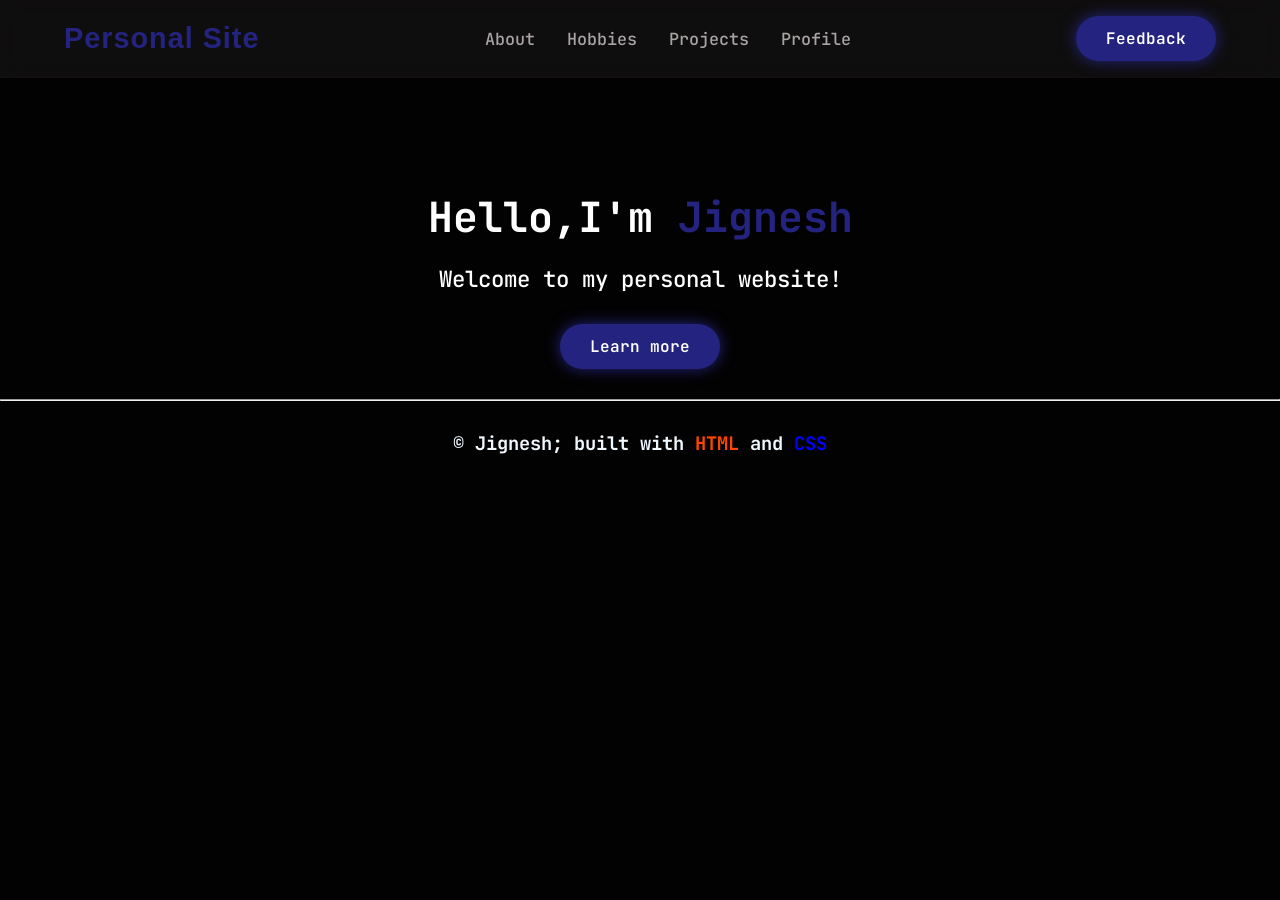
<file: index.html>
<!DOCTYPE html>
<html lang="en">
     <head>
    <meta charset="UTF-8">
    <meta name="viewport" content="width=device-width, initial-scale=1.0">
    <link rel="icon" type="img/png" href="favicon.png">
    <link rel="stylesheet" href="lobby.css">
    <link rel="preconnect" href="https://fonts.googleapis.com">
<link rel="preconnect" href="https://fonts.gstatic.com" crossorigin>
<link href="https://fonts.googleapis.com/css2?family=JetBrains+Mono:ital,wght@0,100..800;1,100..800&family=Rubik+Doodle+Shadow&display=swap" rel="stylesheet"> 
<link rel="preconnect" href="https://fonts.googleapis.com">
<link rel="preconnect" href="https://fonts.gstatic.com" crossorigin>
<link href="https://fonts.googleapis.com/css2?family=JetBrains+Mono:ital,wght@0,100..800;1,100..800&display=swap" rel="stylesheet">
    <link rel="preconnect" href="https://fonts.googleapis.com">
<link rel="preconnect" href="https://fonts.gstatic.com" crossorigin>
<link href="https://fonts.googleapis.com/css2?family=Rubik+Doodle+Shadow&display=swap" rel="stylesheet">
    <title>Personal Website</title>
    <!--Hey, to anyone reading this, thanks for checking my site-->
</head>
<body>
    <header>
        <nav>
            <button class="logo" onclick="window.location.href='index.html'">Personal Site</button>
            <ul class="navlinks">
          <li><a href="about.html" alt="about me">About</a></li> 
           <li><a href="hobbies.html" alt="my hobbies">Hobbies</a></li> 
            <li><a href="projects.html" alt="my projects">Projects</a></li> 
            <li><a href="https://stardance.hackclub.com/@jigneshphalsawal" alt="my profile in stardance/slack" target="_blank">Profile</a></li>

        </ul>
         <div class="btns">
                <button class="btn" onclick="window.location.href='feedback.html'" >Feedback</button>
       </div>
        </nav> 
    </header>
    <main>
        <div class="mainboard">
            <h1>Hello,I'm <span class="Jignesh"> Jignesh</span></h1>
         <p>Welcome to my personal website!</p>
         <button class="btn" onclick="window.location.href='about.html'">Learn more</button>
         </div>
          </main>
           <hr>
     <footer>
        <h3>&copy; Jignesh; built with <span class="HTML">HTML</span> and <span class="CSS">CSS</span> </h3>
    </footer>
</body>
</html>
</file>
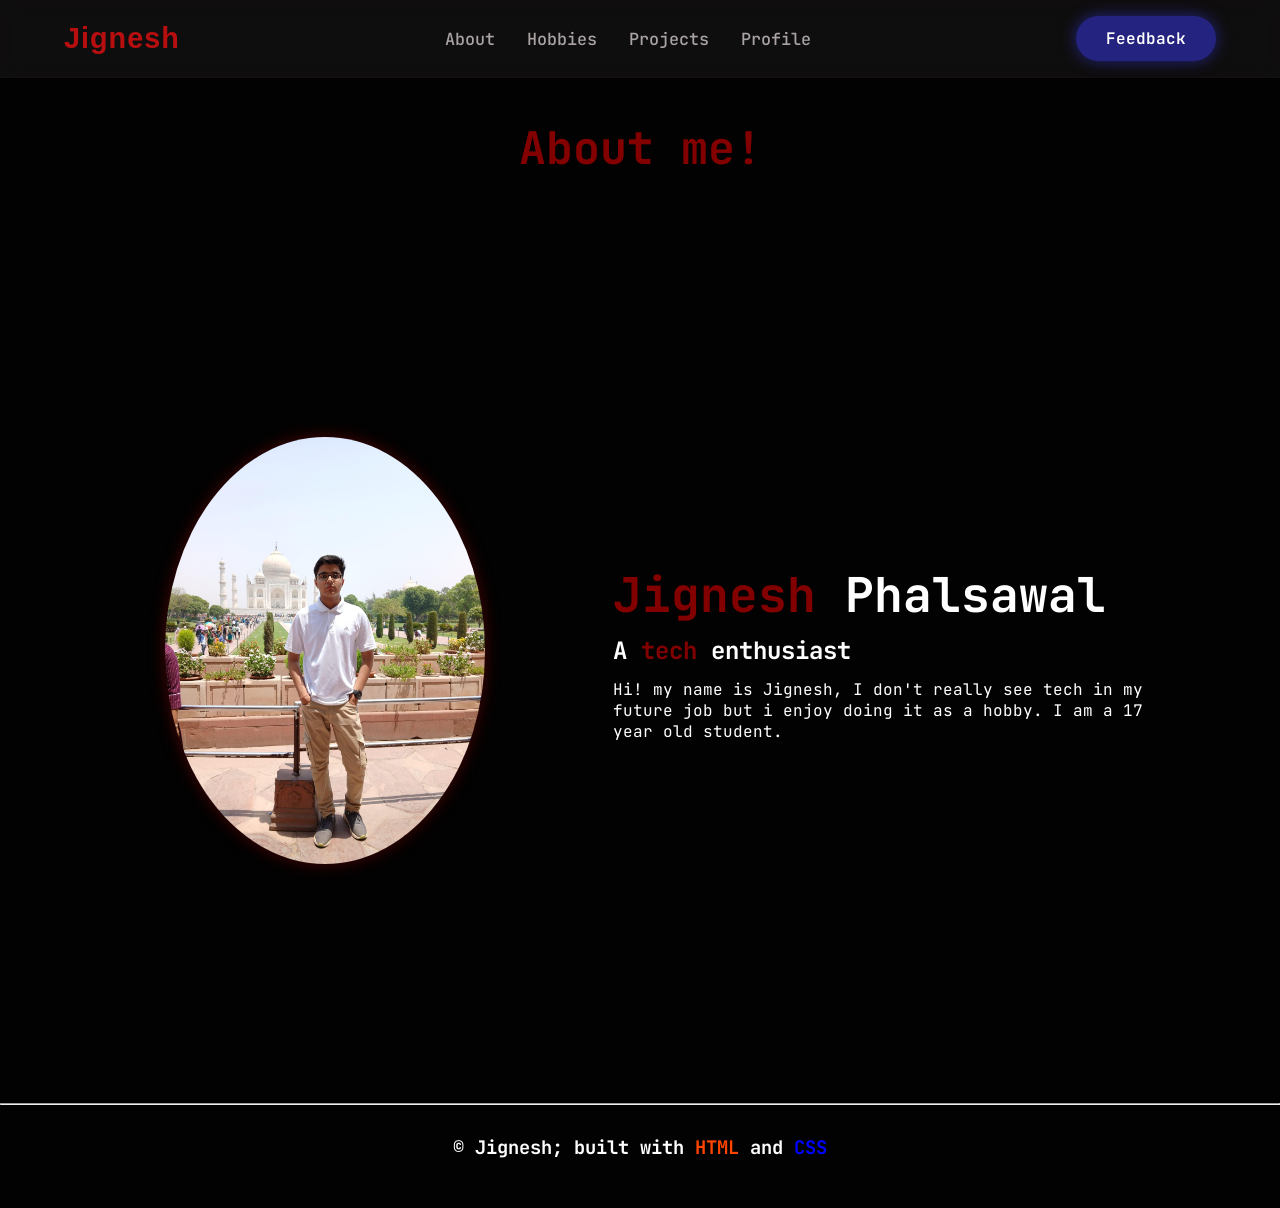
<file: about.html>
<!DOCTYPE html>
<html lang="en">
<head>
    <meta charset="UTF-8">
    <meta name="viewport" content="width=device-width, initial-scale=1.0">
    <link rel="stylesheet" href="about.css">
    <link href="https://fonts.googleapis.com/css2?family=JetBrains+Mono:ital,wght@0,100..800;1,100..800&display=swap" rel="stylesheet">
     <link rel="icon" type="image/png" href="img/favicon.png">
    <title>About the creator</title>
</head>
<body>
    </head>
<body>
    <header>
        <nav>
            <button class="logo" onclick="window.location.href='index.html'">Jignesh</button>
            <ul class="navlinks">
          <li><a href="about.html" alt="about me">About</a></li> 
           <li><a href="hobbies.html" alt="my hobbies">Hobbies</a></li> 
            <li><a href="projects.html" alt="my projects">Projects</a></li> 
            <li><a href="https://stardance.hackclub.com/@jigneshphalsawal" alt="my contact" target="_blank">Profile</a></li> 

        </ul>

       <div class="btns">
                <button class="btn" onclick="window.location.href='feedback.html'" >Feedback</button>
       </div>
        </nav> 
    </header>
    <h1 class="about-title">About me!</h1>
    <main>
        <section class="home">
        <div class="home-img">
        <img src="img/IMG_0772.jpg">
        </div>
        <div class="home-content">
        <h1><span class="red">Jignesh</span> Phalsawal</h1>
        <h2>A <span class="red">tech</span> enthusiast</h2>
        <p>Hi! my name is Jignesh, I don't really see tech in my future job but i enjoy doing it as a hobby. I am a 17 year old student.</p>
    </div>
    </section>
    </main>
</body>
<hr>
<footer>
        <h3>&copy; Jignesh; built with <span class="HTML">HTML</span> and <span class="CSS">CSS</span> </h3>
    </footer>
    <br>
</html>
</file>
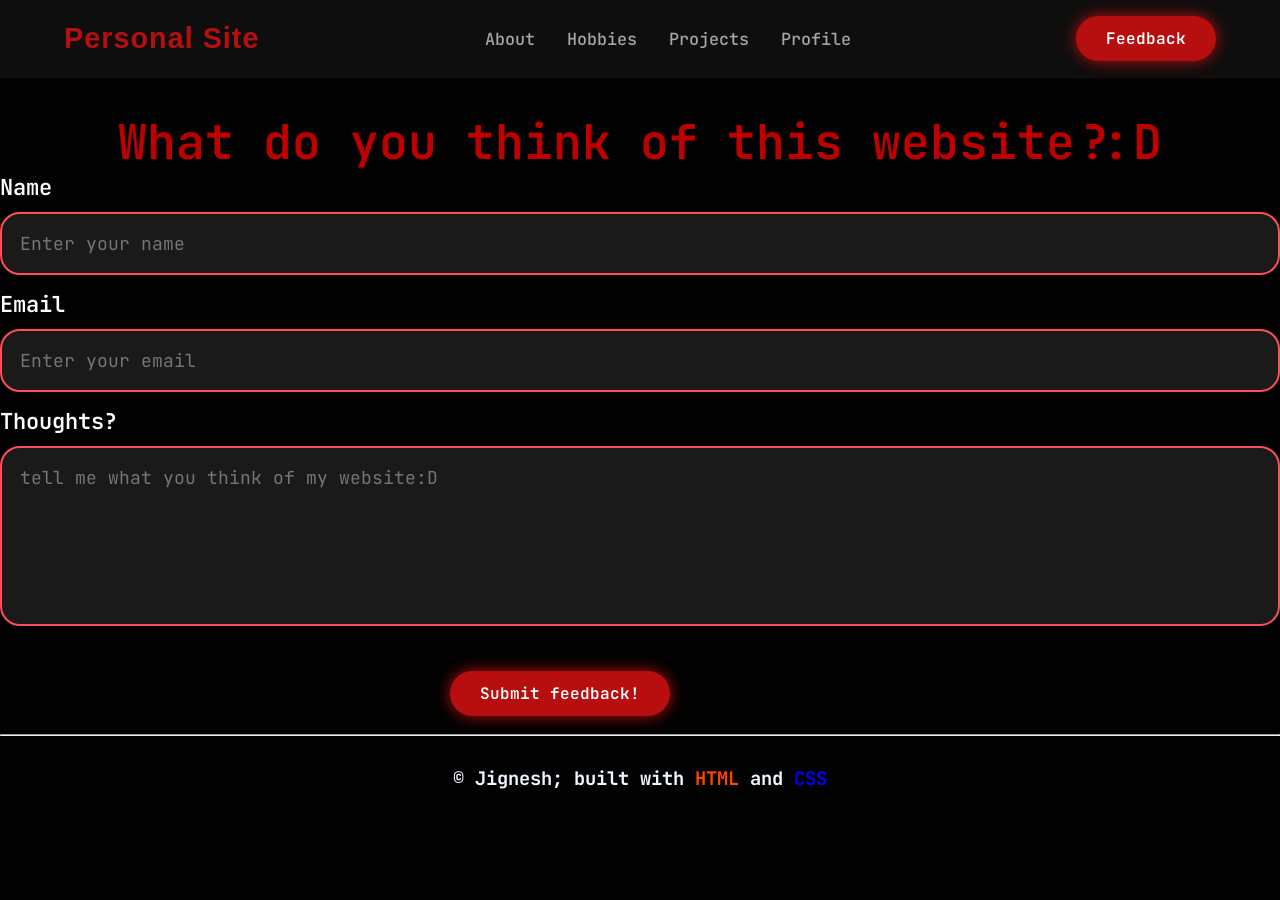
<file: feedback.html>
<!DOCTYPE html>
<html lang="en">
<head>
    <meta charset="UTF-8">
    <meta name="viewport" content="width=device-width, initial-scale=1.0">
    <link rel="stylesheet" href="feedback.css">
    <link href="https://fonts.googleapis.com/css2?family=JetBrains+Mono:ital,wght@0,100..800;1,100..800&display=swap" rel="stylesheet">
     <link rel="icon" type="image/png" href="favicon.png">
    <title>Feedback</title> 
</head>
<header>
      <header>
        <nav>
            <button class="logo" onclick="window.location.href='index.html'">Personal Site</button>
            <ul class="navlinks">
          <li><a href="about.html" alt="about me">About</a></li> 
           <li><a href="hobbies.html" alt="my hobbies">Hobbies</a></li> 
            <li><a href="projects.html" alt="my projects">Projects</a></li> 
            <li><a href="https://stardance.hackclub.com/@jigneshphalsawal" alt="my profile in stardance/slack" target="_blank">Profile</a></li>

        </ul>

       <div class="btns">
                <button class="btn" onclick="window.location.href='feedback.html'" >Feedback</button>
       </div>
        </nav> 
    </header>
<body>
    <section class="Feedback">
    <h1>What do you think of this website?:D</h1>
    <form action="https://api.web3forms.com/submit" class="Feedbackform" method="POST">
          <input type="hidden" name="access_key" value="416b42c4-8931-43d5-85da-b5e882afea4b">
        <div class="input-box">
        <label for="name">Name</label>
        <input type="text" id="name" placeholder="Enter your name" required>
        </div>
        <div class="input-box">
        <label for="email">Email</label>
        <input type="email" id="email" placeholder="Enter your email" required>
        </div>
        <div class="input-box">
        <label for="thoughts">Thoughts?</label>
        <textarea id="thoughts" name="thoughts" placeholder="tell me what you think of my website:D" rows="6" required></textarea>
        </div>
        <button class="button" type="submit">Submit feedback!</button>
    </form>
   </section>
   <br>
   <hr>
   <footer>
        <h3>&copy; Jignesh; built with <span class="HTML">HTML</span> and <span class="CSS">CSS</span> </h3>
    </footer>
</body>
</html>
</file>
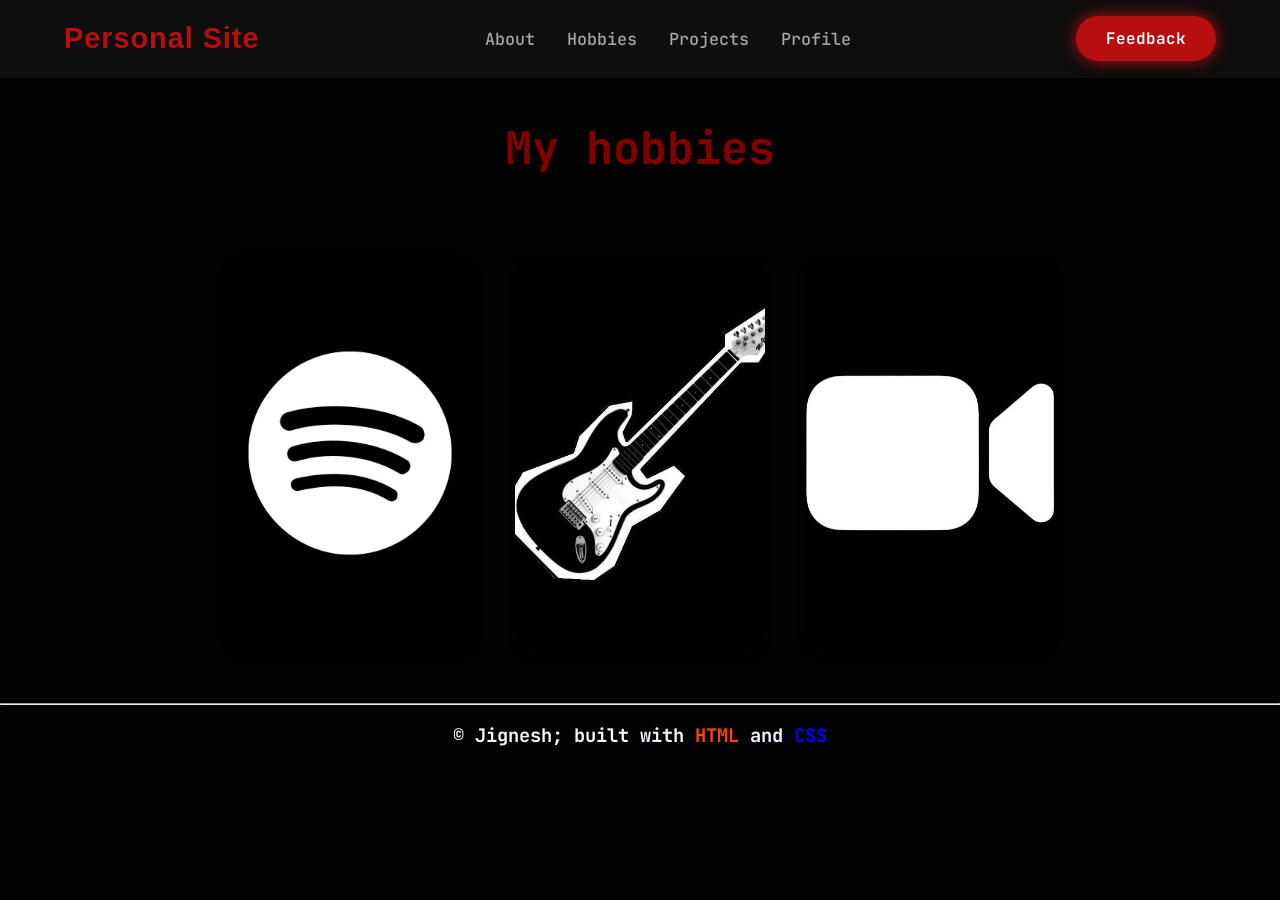
<file: hobbies.html>
<!DOCTYPE html>
<html lang="en">
<head>
    <meta charset="UTF-8">
    <meta name="viewport" content="width=device-width, initial-scale=1.0">
    <link rel="stylesheet" href="hobbies.css">
    <link href="https://fonts.googleapis.com/css2?family=JetBrains+Mono:ital,wght@0,100..800;1,100..800&display=swap" rel="stylesheet">
     <link rel="icon" type="image/png" href="favicon.png">
    <title>My Hobbies</title>
    </head>
<body>
    <header>
        <nav>
            <button class="logo" onclick="window.location.href='index.html'">Personal Site</button>
            <ul class="navlinks">
          <li><a href="about.html" alt="about me">About</a></li> 
           <li><a href="hobbies.html" alt="my hobbies">Hobbies</a></li> 
            <li><a href="projects.html" alt="my projects">Projects</a></li> 
            <li><a href="https://stardance.hackclub.com/@jigneshphalsawal" alt="my contact" target="_blank">Profile</a></li> 

        </ul>

       <div class="btns">
                <button class="btn" onclick="window.location.href='feedback.html'" >Feedback</button>
       </div>
        </nav> 
    </header>
     <h1 class="Hobbies-title">My hobbies</h1>
    <main>
              <div class="projects-container">
 <div class="flip-card">
    <div class="flip-card-inner">
            <div class="flip-card-front">

            </div>
            <div class="flip-card-back">
                <h2>Music</h2>
                <p>I enjoy listening to music, whenever I possibly can, it's weirdly soothing and it sometimes helps get my mind off of things or helps me focus whenever I need to </p>
        </div>
    </div>
 </div>
  <div class="flip-card">
    <div class="flip-card-inner">
            <div class="flip-card-front2">

            </div>
            <div class="flip-card-back">
                <h2>Guitar</h2>
                <p>Over the years I learned how to play the guitar from youtube and a bit of practice, my dad bought me a guitar and I play it occasionally</p>
        </div>
    </div>
 </div>
  <div class="flip-card">
    <div class="flip-card-inner">
            <div class="flip-card-front3">

            </div>
            <div class="flip-card-back">
                <h2>Facetime</h2>
                <p>I also enjoy facetiming with my friends, it makes me so happy to spend time with the ones I love most and cherish the memories I make with them</p>
        </div>
    </div>
 </div>
 </div>
    </main>
    <hr>
    <br>
     <footer>
        <h3>&copy; Jignesh; built with <span class="HTML">HTML</span> and <span class="CSS">CSS</span> </h3>
    </footer>
    <br>
</body>
</html>
</file>
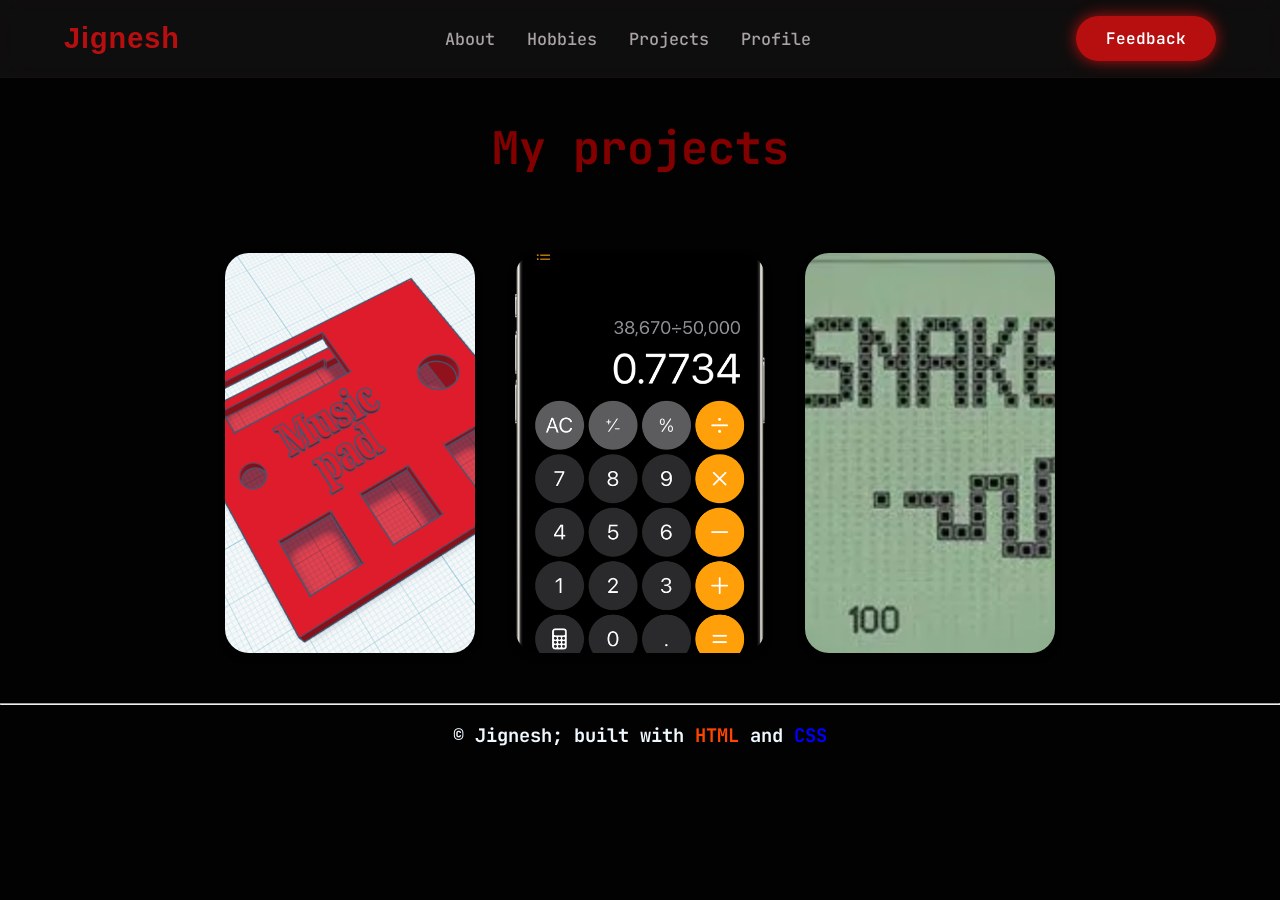
<file: projects.html>
<!DOCTYPE html>
<html lang="en">
<head>
    <meta charset="UTF-8">
    <meta name="viewport" content="width=device-width, initial-scale=1.0">
    <link rel="stylesheet" href="projects.css">
    <link href="https://fonts.googleapis.com/css2?family=JetBrains+Mono:ital,wght@0,100..800;1,100..800&display=swap" rel="stylesheet">
     <link rel="icon" type="image/png" href="favicon.png">
    <title>My projects</title>
</head>
<body>
    </head>
<body>
    <header>
        <nav>
            <button class="logo" onclick="window.location.href='index.html'">Jignesh</button>
            <ul class="navlinks">
          <li><a href="about.html" alt="about me">About</a></li> 
           <li><a href="hobbies.html" alt="my hobbies">Hobbies</a></li> 
            <li><a href="projects.html" alt="my projects">Projects</a></li> 
            <li><a href="https://stardance.hackclub.com/@jigneshphalsawal" alt="my contact" target="_blank">Profile</a></li> 

        </ul>

       <div class="btns">
                <button class="btn" onclick="window.location.href='feedback.html'" >Feedback</button>
       </div>
        </nav> 
    </header>
    <h1 class="Projects-title">My projects</h1>
    <main>
        <div class="projects-container">
 <div class="flip-card">
    <div class="flip-card-inner">
            <div class="flip-card-front">

            </div>
            <div class="flip-card-back">
                <h2>Music pad</h2>
                <p>I have designed the body and pcb of the pad by myself!</p>
        </div>
    </div>
 </div>
  <div class="flip-card">
    <div class="flip-card-inner">
            <div class="flip-card-front2">

            </div>
            <div class="flip-card-back">
                <h2>Calculator</h2>
                <p>Back in 2023, my cousin who is a engineer taught me about the tech world, and one thing specifically that he told me to make was a calculator, so that night i searched up tutorials and learned how to make one!</p>
        </div>
    </div>
 </div>
  <div class="flip-card">
    <div class="flip-card-inner">
            <div class="flip-card-front3">

            </div>
            <div class="flip-card-back">
                <h2>Snake Game</h2>
                <p>Nothing special about this one, just a simple implementation of the classic Snake game.</p>
        </div>
    </div>
 </div>
 </div>
 </main>
    <hr>
    <br>
     <footer>
        <h3>&copy; Jignesh; built with <span class="HTML">HTML</span> and <span class="CSS">CSS</span> </h3>
    </footer>
    <br>
</body>
</html>
</file>
<file: lobby.css>
header{
    color:white;
    font-family: Arial, Helvetica, sans-serif;
}
div{
    color: aliceblue;
}
body{
    background-color: rgb(3, 2, 2) ;
    font-family: Arial, Helvetica, sans-serif;
    margin: 0;
    padding: 0;
}
footer{
    font-family:Arial, Helvetica, sans-serif;
    text-align: center;
    color: aliceblue;
}
.navlinks li a{
    position: relative;
    font-size: 1.05rem;
    font-weight: 500;
    color:rgb(170, 163, 163);
    transition: 0.4s;
    text-decoration: none;
}
nav{
    width: 100%;
    padding: 1rem 5%;
    background-color: rgba(255, 255, 255, 0.05);
    backdrop-filter: blur(15px);
    border-bottom: 1px solid rgba(255, 255, 255, 0.01) ;
    margin-bottom: 2rem;
    display: flex;
    flex-wrap: wrap ;
    align-items: center;
    justify-content: space-between;
    box-sizing: border-box;
}
.logo{
    font-size: 1.8rem;
    font-weight: 700;
    color: rgb(36, 36, 128);
    letter-spacing: 1px;
    font-family: Arial, Helvetica, sans-serif;
    background-color: rgba(255, 255, 255, 0.00);
    border: none;
    cursor: pointer;
}
.navlinks{
    display: flex;
    list-style: none;
    text-decoration: none;
    gap: 2rem;
}
.navlinks li a:hover{
    color: rgb(36, 36, 128);
    text-shadow: 0 0 10px rgb(36, 36, 128);
}
.btn{
    background-color: rgb(36, 36, 128);
    color: white;
    border: none;
    outline: none;
    appearance: none;
    -webkit-appearance: none;
    padding: 12px 30px;
    border-radius: 999px;
    font-size: 16px;
    font-weight: 600;
    cursor: pointer;
    transition: 0.3s ease;
    font-size: medium;
    box-shadow: 0 0 15px rgb(36, 36, 128);
}
.btn:hover{
    background-color:rgb(204, 30, 30) ;
    box-shadow: 0 0 15px rgb(237, 40, 40);
}
*{
    margin: 0;
    padding: 0;
    box-sizing: border-box;
}
h1{
    color: white;
    margin-bottom: 20px;
    font-size: 2.6rem;
}
p{
    font-size: 1.4rem ;
    font-weight: 500;
    color: white;
}
main{
    text-align: center;
    justify-content: center;
}
.mainboard{
    padding-top: 80px;
}
.mainboard p{
    margin-bottom: 20px ;
}
.mainboard button{
    margin-top: 10px ;
}
hr{
    margin-top: 100px ;
}
hr,h3{
    margin-top: 30px;
}
.Jignesh{
    color: rgb(36, 36, 128) ;
}
.HTML{
    color: orangered;
}
.CSS{
    color:blue;
}
.rubik-doodle-shadow-regular {
  font-family: "Rubik Doodle Shadow", system-ui;
  font-weight: 400;
  font-style: normal;
}
.jetbrains-mono-regular {
  font-family: "JetBrains Mono", monospace;
  font-optical-sizing: auto;
  font-weight: 300;
  font-style: normal;
}
*{
    font-family: 'JetBrains Mono';
}
@media (max-width: 768px){
    *{
        box-sizing: border-box;
    }
}
</file>
<file: about.css>
header{
    color:white;
    font-family: Arial, Helvetica, sans-serif;
}
div{
    color: aliceblue;
}
body{
    background-color: rgb(3, 2, 2) ;
    font-family: Arial, Helvetica, sans-serif;
    margin: 0;
    padding: 0;
    width: 100% ;
    height: 100vh ;
    overflow-x: hidden;

}
footer{
    font-family:Arial, Helvetica, sans-serif;
    text-align: center;
    color: aliceblue;
    margin-top: 30px;
    margin-bottom: 30px;
}
.navlinks li a{
    position: relative;
    font-size: 1.05rem;
    font-weight: 500;
    color:rgb(170, 163, 163);
    transition: 0.4s;
    text-decoration: none;
}
nav{
    width: 100%;
    padding: 1rem 5%;
    background-color: rgba(255, 255, 255, 0.05);
    backdrop-filter: blur(15px);
    border-bottom: 1px solid rgba(255, 255, 255, 0.01) ;
    margin-bottom: 2rem;
    display: flex;
    flex-wrap: wrap ;
    align-items: center;
    justify-content: space-between;
    box-sizing: border-box;
}
.logo{
    font-size: 1.8rem;
    font-weight: 700;
    color: rgb(183, 15, 15);
    letter-spacing: 1px;
    font-family: Arial, Helvetica, sans-serif;
    background-color: rgba(255, 255, 255, 0.00);
    border: none;
    cursor: pointer;
}
.navlinks{
    display: flex;
    list-style: none;
    text-decoration: none;
    gap: 2rem;
}
.navlinks li a:hover{
    color: rgb(183, 15, 15);
    text-shadow: 0 0 10px rgb(183, 15, 15);
}
.btn{
    background-color: rgb(36, 36, 128);
    color: white;
    border: none;
    outline: none;
    appearance: none;
    -webkit-appearance: none;
    padding: 12px 30px;
    border-radius: 999px;
    font-size: 16px;
    font-weight: 600;
    cursor: pointer;
    transition: 0.3s ease;
    font-size: medium;
    box-shadow: 0 0 15px rgb(36, 36, 128);
}
.btn:hover{
    background-color:rgb(204, 30, 30) ;
    box-shadow: 0 0 15px rgb(237, 40, 40);
}
*{
    margin: 0;
    padding: 0;
    box-sizing: border-box;
    color: white;
}
.home-content h1{
    font-size: 3rem ;
    font-weight: 700;
    line-height: 1.3 ;
    margin-bottom: 0.5rem;
}
.home-content h2{
    font-size: 1.5rem ;
    margin-bottom: 0.8rem ;
    font-weight: 700 ;
}
.home-img img{
    position: relative;
    width: 25vw;
    border-radius: 70%;
    box-shadow: 0 0 15px rgb(73, 4, 4);
    cursor: pointer;
    transition: 0.2s linear;
    margin-left: 50px ;
    transition: transform 0.4s; 
    box-shadow: 0.4s ease;
}
.home-img img:hover{
    font-size: 1.8rem ;
    font-weight: 500 ;
    animation-play-state: running;
    transform: translateY(-10px) rotateX(5deg) rotateY(5deg) scale(1.03);
    box-shadow: 0 15px 25px rgba(247, 3, 3, 0.795);
}
@keyframes animateBg
{
  0%
  {
    background-position: 0%;
  }
  100%
{
  background-position: 40px;
}
}
.home{
    display: flex;
    justify-content: center;
    align-items: center ;
    gap: 8rem;
    background-color: rgb(3, 2, 2);
    font-family: 'poppings', sans-serif;
}
.red{
    color: rgb(131, 0, 0);
}
.paragraph{
    font-size: 18px ;
    color: #d3d3d3;
    line-height: 1.7 ;
    max-width: 500px ;
}
.home-content{
    display: flex;
    flex-direction: column;
    align-items: flex-start;
}
section{
    min-height: 100vh;
    padding: 5rem 9% 5rem;
}
.HTML{
    color: orangered;
}
.CSS{
    color: blue;
}
.jetbrains-mono-regular {
  font-family: "JetBrains Mono", monospace;
  font-optical-sizing: auto;
  font-weight: 300;
  font-style: normal;
}
*{
    font-family: 'JetBrains Mono';
}
.about-title{
  text-align: center;
  font-size: 45px;
  margin: 40px 0 25px 0;
  color: rgb(131, 0, 0);
  font-weight: 700;
}
@media (max-width: 768px){
    .about-title{
        order: 1;
        width:90% ;
        margin: 0 auto;
        text-align: center;
    }
    .home{
        display: flex;
        flex-direction: column;
        align-items: center;
        justify-content: center;
        width:100% ;
        margin: 0 auto;
        gap: 25px;
        text-align: center;
        width: 100%;
    }
    .home-img{
        width:80%;
        max-width: 350px;
        height: auto;
        display: block;
        order: 2;
        margin: 0 auto;
    }
    h2{
        margin: auto;
    }
  }
</file>
<file: feedback.css>
header{
    color:white;
    font-family: Arial, Helvetica, sans-serif;
}
div{
    color: aliceblue;
}
body{
    background-color: rgb(3, 2, 2) ;
    font-family: Arial, Helvetica, sans-serif;
}
footer{
    font-family:Arial, Helvetica, sans-serif;
    text-align: center;
    color: aliceblue;
    margin-top: 30px;
    margin-bottom: 30px;
}
.navlinks li a{
    position: relative;
    font-size: 1.05rem;
    font-weight: 500;
    color:rgb(170, 163, 163);
    transition: 0.4s;
    text-decoration: none;
}
nav{
    width: 100%;
    padding: 1rem 5%;
    background-color: rgba(255, 255, 255, 0.05);
    backdrop-filter: blur(15px);
    border-bottom: 1px solid rgba(255, 255, 255, 0.01) ;
    margin-bottom: 2rem;
    display: flex;
    flex-wrap: wrap ;
    align-items: center;
    justify-content: space-between;
    box-sizing: border-box;
}
.logo{
    font-size: 1.8rem;
    font-weight: 700;
    color: rgb(183, 15, 15);
    letter-spacing: 1px;
    font-family: Arial, Helvetica, sans-serif;
    background-color: rgba(255, 255, 255, 0.00);
    border: none;
    cursor: pointer;
}
.navlinks{
    display: flex;
    list-style: none;
    text-decoration: none;
    gap: 2rem;
}
.navlinks li a:hover{
    color: rgb(183, 15, 15);
    text-shadow: 0 0 10px rgb(183, 15, 15);
}
.btn{
    background-color: rgb(183, 15, 15);
    color: white;
    border: none;
    outline: none;
    appearance: none;
    -webkit-appearance: none;
    padding: 12px 30px;
    border-radius: 999px;
    font-size: 15px;
    font-weight: 600;
    cursor: pointer;
    transition: 0.3s ease;
    font-size: medium;
    box-shadow: 0 0 15px rgb(183, 15, 15);
}
.btn:hover{
    background-color:rgb(204, 30, 30) ;
    box-shadow: 0 0 15px rgb(237, 40, 40);
}
h1{
    text-align: center;
    font-weight: 600;
    text-shadow: rgb(114, 1, 1);
    color: rgb(189, 0, 0);
    font-size: 3rem;
    animation-name: SlideUp;
    animation-duration: 2s;
}
.button{
    margin-top: 30px;
    background-color: rgb(183, 15, 15);
    color: white;
    border: none;
    outline: none;
    appearance: none;
    -webkit-appearance: none;
    padding: 12px 30px;
    border-radius: 999px;
    font-size: 40px;
    font-weight: 600;
    cursor: pointer;
    transition: 0.3s ease;
    font-size: medium;
    box-shadow: 0 0 15px rgb(183, 15, 15);
    margin-left: 450px;
}
.button:hover{
    background-color:rgb(204, 30, 30) ;
    box-shadow: 0 0 15px rgb(237, 40, 40);
}
@keyframes SlideUp{
    from{transform: translateY(50px);}
}
*{
    padding: 0;
    margin: 0;
    box-sizing:border-box;

}
.feedback{
    min-height: 100vh;
    display: flex;
    flex-direction: column;
    justify-content: center;
    align-items: center;
    text-align: center;
    padding: 50px 20px;
}
.feedback h1{
    color: #ff4d5a;
    font-size: 55px;
    margin-bottom: 50px;
}
.feedback-form{
    width: 100%;
    max-width:650px;
    display:flex;
    flex-direction:column;
    gap:40px;
}
.input-box{
    display: flex;
    flex-direction: column;
    text-align: left;
    margin-bottom: 15px;
}
.input-box label{
    color: white;
    font-size:22px;
    font-weight: 600;
    margin-bottom:10px;
}
input,textarea{
    width:100%;
    padding: 18px;
    font-size: 18px;
    color: white;
    background:#1a1a1a;
    border: 2px solid #ff4d5a;
    border-radius: 20px;
    outline: none;
    box-sizing: border-box;
}
textarea{
    height:180px;
    resize:none;
    gap:40px;
}
input:focus,
textarea:focus{
    box-shadow: 0 0 20px #ff4d5a
}
.HTML{
    color: orangered;
}
.CSS{
    color: blue;
}
.jetbrains-mono-regular {
  font-family: "JetBrains Mono", monospace;
  font-optical-sizing: auto;
  font-weight: 300;
  font-style: normal;
}
*{
    font-family: 'JetBrains Mono';
}
@media (max-width: 768px) {
    .Feedbackform {
width: 90%;
max-width: 500px;
margin:0 auto;
    }
    .Feedbackform input-box{
        width: 100%;
        max-width: 100%;
        box-sizing: border-box;
    }
    .Feedbackform textarea{
        min-height: 150px;
    }
  .button {
    width: 100%;
    max-width: 300px;
    box-sizing: border-box;
    display: block;
    margin-right: auto;
    margin-left: auto;
  }
}
</file>
<file: hobbies.css>
main{
    display: flex;
    justify-content: center;
    align-items: center;
}
body{
    background-color: rgb(3, 2, 2) ;
    font-family: Arial, Helvetica, sans-serif;
}
footer{
    font-family:Arial, Helvetica, sans-serif;
    text-align: center;
    color: aliceblue;
}
.navlinks li a{
    position: relative;
    font-size: 1.05rem;
    font-weight: 500;
    color:rgb(170, 163, 163);
    transition: 0.4s;
    text-decoration: none;
}
nav{
    width: 100%;
    padding: 1rem 5%;
    background-color: rgba(255, 255, 255, 0.05);
    backdrop-filter: blur(15px);
    border-bottom: 1px solid rgba(255, 255, 255, 0.01) ;
    margin-bottom: 2rem;
    display: flex;
    flex-wrap: wrap ;
    align-items: center;
    justify-content: space-between;
    box-sizing: border-box;
}
.logo{
    font-size: 1.8rem;
    font-weight: 700;
    color: rgb(183, 15, 15);
    letter-spacing: 1px;
    font-family: Arial, Helvetica, sans-serif;
    background-color: rgba(255, 255, 255, 0.00);
    border: none;
    cursor: pointer;
}
.navlinks{
    display: flex;
    list-style: none;
    text-decoration: none;
    gap: 2rem;
}
.navlinks li a:hover{
    color: rgb(183, 15, 15);
    text-shadow: 0 0 10px rgb(183, 15, 15);
}
.btn{
    background-color: rgb(183, 15, 15);
    color: white;
    border: none;
    outline: none;
    appearance: none;
    -webkit-appearance: none;
    padding: 12px 30px;
    border-radius: 999px;
    font-size: 16px;
    font-weight: 600;
    cursor: pointer;
    transition: 0.3s ease;
    font-size: medium;
    box-shadow: 0 0 15px rgb(183, 15, 15);
}
.btn:hover{
    background-color:rgb(204, 30, 30) ;
    box-shadow: 0 0 15px rgb(237, 40, 40);
}
*{
    margin: 0;
    padding: 0;
    box-sizing: border-box;
}
.jetbrains-mono-regular {
  font-family: "JetBrains Mono", monospace;
  font-optical-sizing: auto;
  font-weight: 300;
  font-style: normal;
}
*{
    font-family: 'JetBrains Mono';
    margin: 0;
    padding: 0;
    box-sizing: border-box;
}
.HTML{
    color: orangered;
}
.CSS{
    color:blue;
}
.flip-card{
    width: 250px;
    height: 400px;
    perspective: 1000px;
    cursor: pointer;
}
.flip-card-inner {
    width: 100%;
    height: 100%;
    position: relative;
    transition: transform 1.5s;
    transform-style: preserve-3d;
}
.flip-card:hover .flip-card-inner{
    transform: rotateY(180deg);
}
.flip-card-front,
.flip-card-front2,
.flip-card-front3,
.flip-card-back{
   position: absolute;
   width:100%;
   height:100%;
   top: 0;
   left: 0;
   backface-visibility: hidden;
   -webkit-backface-visibility: hidden;
   border-radius:24px ;
   box-shadow: 0 4px 8px rgba(0, 0, 0, 0.2);
}
.flip-card-front{
    background-image: url(img/spotify.jpg);
    background-repeat: no-repeat;
    background-size: cover;
    background-position: center;
}
.flip-card-back {
    background: rgb(182, 0, 0) ;
    color: rgb(0, 0, 0);
    transform: rotateY(180deg);
    display: flex;
    flex-direction: column;
    justify-content: center;
    align-items: center;
    text-align: center;
    gap: 24px;
    padding: 0px 18px;
    box-sizing: border-box;
}
.projects-container{
    display: flex;
    justify-content: center;
    align-items: flex-start;
    gap: 40px;
    margin-top: 50px;
    margin-bottom:50px;
}
.flip-card-front2{
    background-image: url(img/guitar.jpg);
    background-repeat: no-repeat;
    background-size: cover;
    background-position: center;
}
.flip-card-front3{
    background-image: url(img/facetime.jpg);
    background-repeat: no-repeat;
    background-size: cover;
    background-position: center;
}
.Hobbies-title{
  text-align: center;
  font-size: 45px;
  margin: 40px 0 25px 0;
  color: rgb(131, 0, 0);
  font-weight: 700;
}
@media (max-width: 768px){
        .projects-container {
            display: flex;
            flex-direction: column;
            align-items: center;
            gap:30px;
        }
}
</file>
<file: projects.css>
main{
    display: flex;
    justify-content: center;
    align-items: center;
}
body{
    background-color: rgb(3, 2, 2) ;
    font-family: Arial, Helvetica, sans-serif;
}
footer{
    font-family:Arial, Helvetica, sans-serif;
    text-align: center;
    color: aliceblue;
}
.navlinks li a{
    position: relative;
    font-size: 1.05rem;
    font-weight: 500;
    color:rgb(170, 163, 163);
    transition: 0.4s;
    text-decoration: none;
}
nav{
    width: 100%;
    padding: 1rem 5%;
    background-color: rgba(255, 255, 255, 0.05);
    backdrop-filter: blur(15px);
    border-bottom: 1px solid rgba(255, 255, 255, 0.01) ;
    margin-bottom: 2rem;
    display: flex;
    flex-wrap: wrap ;
    align-items: center;
    justify-content: space-between;
    box-sizing: border-box;
}
.logo{
    font-size: 1.8rem;
    font-weight: 700;
    color: rgb(183, 15, 15);
    letter-spacing: 1px;
    font-family: Arial, Helvetica, sans-serif;
    background-color: rgba(255, 255, 255, 0.00);
    border: none;
    cursor: pointer;
}
.navlinks{
    display: flex;
    list-style: none;
    text-decoration: none;
    gap: 2rem;
}
.navlinks li a:hover{
    color: rgb(183, 15, 15);
    text-shadow: 0 0 10px rgb(183, 15, 15);
}
.btn{
    background-color: rgb(183, 15, 15);
    color: white;
    border: none;
    outline: none;
    appearance: none;
    -webkit-appearance: none;
    padding: 12px 30px;
    border-radius: 999px;
    font-size: 16px;
    font-weight: 600;
    cursor: pointer;
    transition: 0.3s ease;
    font-size: medium;
    box-shadow: 0 0 15px rgb(183, 15, 15);
}
.btn:hover{
    background-color:rgb(204, 30, 30) ;
    box-shadow: 0 0 15px rgb(237, 40, 40);
}
*{
    margin: 0;
    padding: 0;
    box-sizing: border-box;
}
.jetbrains-mono-regular {
  font-family: "JetBrains Mono", monospace;
  font-optical-sizing: auto;
  font-weight: 300;
  font-style: normal;
}
*{
    font-family: 'JetBrains Mono';
    margin: 0;
    padding: 0;
    box-sizing: border-box;
}
.HTML{
    color: orangered;
}
.CSS{
    color:blue;
}
.flip-card{
    width: 250px;
    height: 400px;
    perspective: 1000px;
    cursor: pointer;
}
.flip-card-inner {
    width: 100%;
    height: 100%;
    position: relative;
    transition: transform 1.5s;
    transform-style: preserve-3d;
}
.flip-card:hover .flip-card-inner{
    transform: rotateY(180deg);
}
.flip-card-front,
.flip-card-front2,
.flip-card-front3,
.flip-card-back{
   position: absolute;
   width:100%;
   height:100%;
   top: 0;
   left: 0;
   backface-visibility: hidden;
   -webkit-backface-visibility: hidden;
   border-radius:24px ;
   box-shadow: 0 4px 8px rgba(0, 0, 0, 0.2);
}
.flip-card-front{
    background-image: url(img/OIP.png);
    background-repeat: no-repeat;
    background-size: cover;
    background-position: center;
}
.flip-card-back {
    background: rgb(182, 0, 0) ;
    color: rgb(0, 0, 0);
    transform: rotateY(180deg);
    display: flex;
    flex-direction: column;
    justify-content: center;
    align-items: center;
    text-align: center;
    gap: 24px;
    padding: 0px 18px;
    box-sizing: border-box;
}
.projects-container{
    display: flex;
    justify-content: center;
    align-items: flex-start;
    gap: 40px;
    margin-top: 50px;
    margin-bottom:50px;
}
.flip-card-front2{
    background-image: url(img/calculator.png);
    background-repeat: no-repeat;
    background-size: cover;
    background-position: center;
}
.flip-card-front3{
    background-image: url(img/snake.png);
    background-repeat: no-repeat;
    background-size: cover;
    background-position: center;
}
.Projects-title{
  text-align: center;
  font-size: 45px;
  margin: 40px 0 25px 0;
  color: rgb(131, 0, 0);
  font-weight: 700;
}
@media (max-width: 768px){
        .projects-container {
            display: flex;
            flex-direction: column;
            align-items: center;
            gap:30px;
        }
}
</file>
